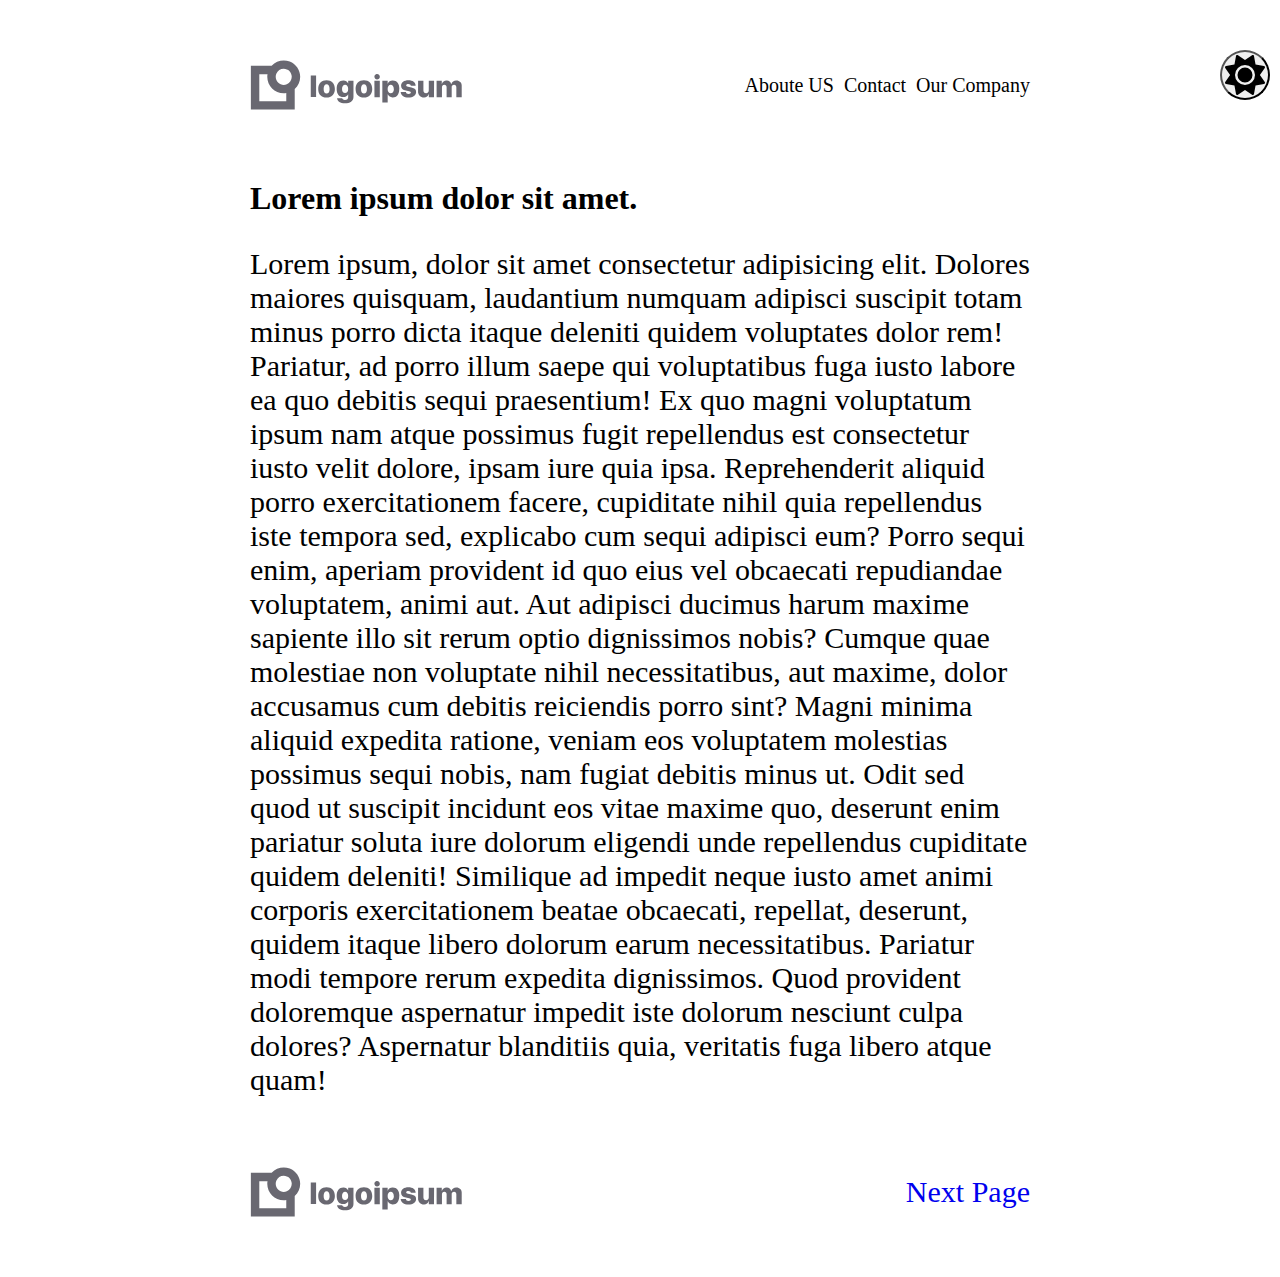
<file: index.html>
<!DOCTYPE html>
<html lang="en">
  <head>
    <meta charset="UTF-8" />
    <meta name="viewport" content="width=device-width, initial-scale=1.0" />
    <title>Document</title>
    <link rel="stylesheet" href="style.css" />
  </head>
  <body>
    <button class="btn"><img class="sun" src="sun-solid.svg" width="40px" alt=""> <img class="moon" src="moon-solid.svg" width="30px" alt=""></button>
    <header class="container header-container">
      <img src="logo5.svg" alt="" height="50px" />
      <div class="header-title">
        <ul class="list">
          <li class="list-item">Aboute US</li>
          <li class="list-item">Contact</li>
          <li class="list-item">Our Company</li>
        </ul>
      </div>
    </header>
    <main class="container">
      <div>
        <h1 class="title">Lorem ipsum dolor sit amet.</h1>
        <p class="desc">
          Lorem ipsum, dolor sit amet consectetur adipisicing elit. Dolores
          maiores quisquam, laudantium numquam adipisci suscipit totam minus
          porro dicta itaque deleniti quidem voluptates dolor rem! Pariatur, ad
          porro illum saepe qui voluptatibus fuga iusto labore ea quo debitis
          sequi praesentium! Ex quo magni voluptatum ipsum nam atque possimus
          fugit repellendus est consectetur iusto velit dolore, ipsam iure quia
          ipsa. Reprehenderit aliquid porro exercitationem facere, cupiditate
          nihil quia repellendus iste tempora sed, explicabo cum sequi adipisci
          eum? Porro sequi enim, aperiam provident id quo eius vel obcaecati
          repudiandae voluptatem, animi aut. Aut adipisci ducimus harum maxime
          sapiente illo sit rerum optio dignissimos nobis? Cumque quae molestiae
          non voluptate nihil necessitatibus, aut maxime, dolor accusamus cum
          debitis reiciendis porro sint? Magni minima aliquid expedita ratione,
          veniam eos voluptatem molestias possimus sequi nobis, nam fugiat
          debitis minus ut. Odit sed quod ut suscipit incidunt eos vitae maxime
          quo, deserunt enim pariatur soluta iure dolorum eligendi unde
          repellendus cupiditate quidem deleniti! Similique ad impedit neque
          iusto amet animi corporis exercitationem beatae obcaecati, repellat,
          deserunt, quidem itaque libero dolorum earum necessitatibus. Pariatur
          modi tempore rerum expedita dignissimos. Quod provident doloremque
          aspernatur impedit iste dolorum nesciunt culpa dolores? Aspernatur
          blanditiis quia, veritatis fuga libero atque quam!
        </p>
      </div>
    </main>
    <footer class="container footer-container">
        <img src="logo5.svg" alt="" height="50px" />
       <div class="link">
        <a href="homework2/index.html">Next Page</a>
       </div>
      </footer>
    <script src="app.js"></script>
  </body>
</html>
</file>
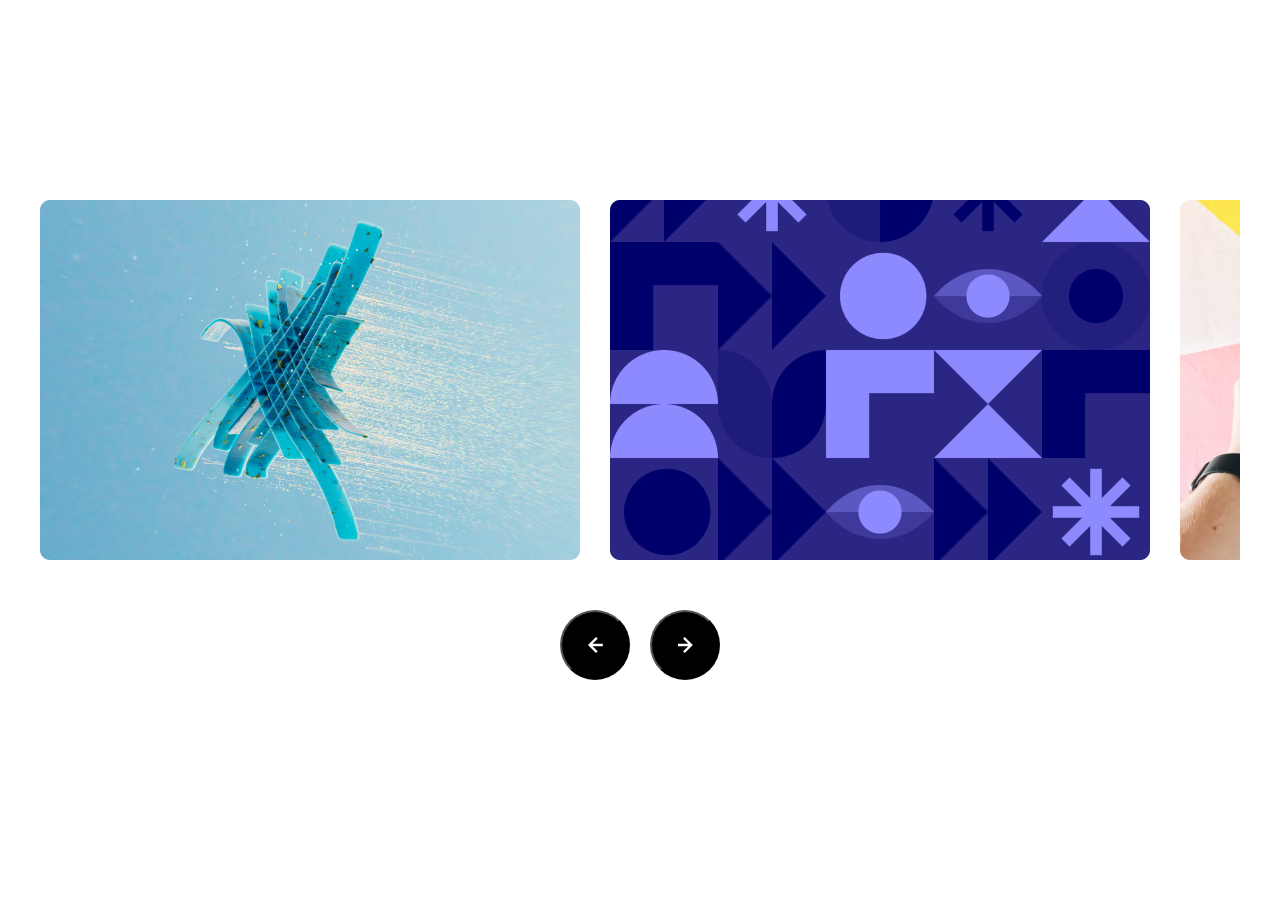
<file: homework2/index.html>
<!DOCTYPE html>
<html lang="en">
<head>
    <meta charset="UTF-8">
    <meta name="viewport" content="width=device-width, initial-scale=1.0">
    <title>Document</title>
    <link rel="stylesheet" href="style.css">
</head>
<body>
    <div class="container">
        <div class="slider">
            <img src="images/Bitmap.jpg" alt="">
            <img src="images/bg.jpg" alt="">
            <img src="images/bottom1.png" alt="">
            <img src="images/book.jpg" alt="">
            <img src="images/imgb.jpg" alt="">
        </div>
        <div class="btn">
            <button id="prev"><img  src="images/arr-left.svg" alt=""></button>
            <button id="next"><img  src="images/arr-right.svg" alt=""></button>
        </div>
    </div>
    
    <script src="app.js"></script>
</body>
</html>
</file>
<file: style.css>
* {
    margin: 0;
    padding: 0;
    box-sizing: border-box;
}
body{
    transition: background-color 0.5s ease, color 0.5s ease;
}
.container {
    max-width: 800px;
    margin: 50px auto;
    padding: 10px;
}

.list {
    display: flex;
    align-items: center;
    list-style: none;
    gap: 10px;
    font-size: 20px;

}

.header-container {
    display: flex;
    align-items: center;
    justify-content: space-between;
}

.footer-container {
    display: flex;
    align-items: center;
    justify-content: space-between;
}

.title {
    margin-bottom: 30px;
}

.desc {
    font-size: 30px;
}

.darkmode {
    background-color: black;
    color: wheat;
    transition :background-color 0.5s ease, color 0.5s ease ;
}

.btn {
    height: 50px;
    width: 50px;
    position: absolute;
    right: 10px;
    border-radius: 50%;
    display: flex;
    justify-content: center;
    align-items: center;
}

.moon {
    display: none;
}

.darkmode .sun {
    display: none;
}

.darkmode .moon {
    display: block;
}
.link a{
   text-decoration: none;
   font-size: 30px;
}
</file>
<file: homework2/style.css>
* {
    margin: 0;
    padding: 0;
    box-sizing: border-box;
}

.container {
    max-width: 1200px;
    margin: 200px auto;
    display: flex;
    flex-direction: column;
    align-items: center;
}

.slider {
    width: 1200px;
    overflow-x: scroll;
    display: flex;
    gap: 30px;
}

.slider::-webkit-scrollbar {
    display: none;
}

.btn {
    margin-top: 50px;
    display: flex;
    gap: 20px;
    align-items: center;
}

.btn button {
    display: flex;
    justify-content: center;
    align-items: center;
    width: 70px;
    height: 70px;
    background-color: #000;
    border-radius: 50%;
    transition: all 0.5s;
}

button:hover {
    background-color: rgb(18, 18, 80);
}
</file>
